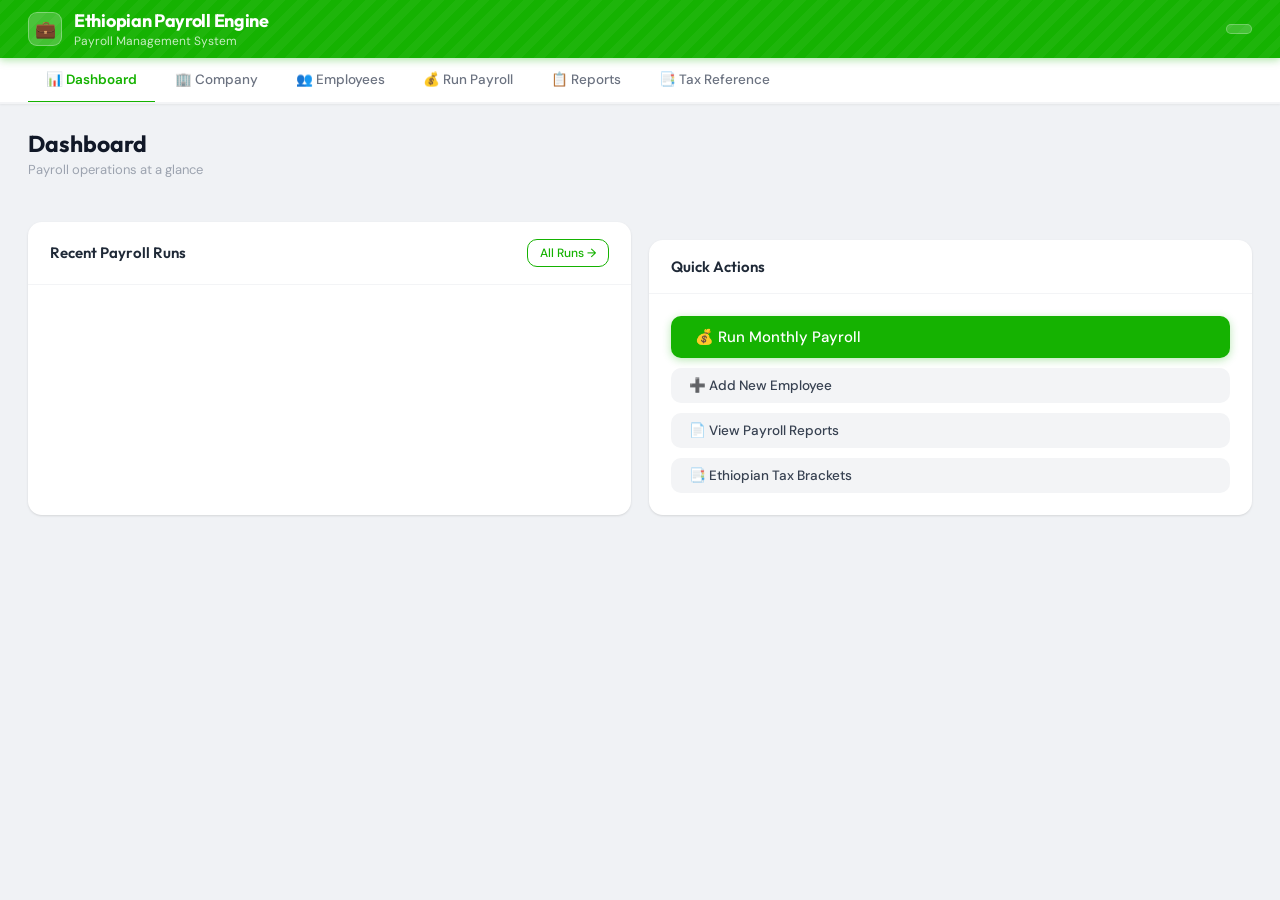
<file: paid.html>
<!DOCTYPE html>
<html lang="en">
<head>
  <meta charset="UTF-8" />
  <meta name="viewport" content="width=device-width, initial-scale=1.0" />
  <title>Ethiopian Payroll Engine</title>
  <!-- Google Font: Outfit for headings, DM Sans for body text -->
  <link href="https://fonts.googleapis.com/css2?family=Outfit:wght@400;500;600;700;800&family=DM+Sans:wght@300;400;500;600&display=swap" rel="stylesheet" />

  <style>
    /* =====================================================
       CSS VARIABLES & RESET
    ===================================================== */
    :root {
      --primary:        #15b201;
      --primary-light:  #f1fcf0;
      --primary-dark:   #0d8c01;
      --primary-mid:    #cff4cb;

      --red:            #e53e3e;
      --red-light:      #fff5f5;
      --blue:           #3b82f6;
      --blue-light:     #eff6ff;
      --amber:          #d97706;
      --amber-light:    #fffbeb;
      --purple:         #7c3aed;
      --purple-light:   #f5f3ff;

      --gray-50:   #f9fafb;
      --gray-100:  #f3f4f6;
      --gray-200:  #e5e7eb;
      --gray-300:  #d1d5db;
      --gray-400:  #9ca3af;
      --gray-500:  #6b7280;
      --gray-600:  #4b5563;
      --gray-700:  #374151;
      --gray-800:  #1f2937;
      --gray-900:  #111827;

      --white:  #ffffff;
      --font-heading: 'Outfit', sans-serif;
      --font-body:    'DM Sans', sans-serif;

      --shadow-sm:  0 1px 2px rgba(0,0,0,.06);
      --shadow:     0 1px 3px rgba(0,0,0,.08), 0 1px 2px rgba(0,0,0,.05);
      --shadow-md:  0 4px 12px rgba(0,0,0,.08), 0 2px 4px rgba(0,0,0,.04);
      --shadow-lg:  0 12px 32px rgba(0,0,0,.10), 0 4px 8px rgba(0,0,0,.05);
      --radius:     10px;
      --radius-lg:  14px;
      --radius-xl:  20px;
    }

    *, *::before, *::after { box-sizing: border-box; margin: 0; padding: 0; }

    body {
      font-family: var(--font-body);
      background: #f0f2f5;
      color: var(--gray-800);
      min-height: 100vh;
      font-size: 14px;
    }

    /* =====================================================
       HEADER
    ===================================================== */
    .header {
      background: var(--primary);
      /* Subtle diagonal stripe texture for visual depth */
      background-image: repeating-linear-gradient(
        -45deg, transparent, transparent 8px,
        rgba(255,255,255,.04) 8px, rgba(255,255,255,.04) 16px
      );
      color: #fff;
      height: 58px;
      display: flex;
      align-items: center;
      justify-content: space-between;
      padding: 0 28px;
      position: sticky;
      top: 0;
      z-index: 100;
      box-shadow: 0 2px 8px rgba(21,178,1,.35);
    }

    .header-left { display: flex; align-items: center; gap: 12px; }

    .header-logo {
      width: 34px; height: 34px;
      background: rgba(255,255,255,.2);
      border-radius: 9px;
      display: flex; align-items: center; justify-content: center;
      font-size: 17px;
      border: 1.5px solid rgba(255,255,255,.3);
    }

    .header-title {
      font-family: var(--font-heading);
      font-size: 18px;
      font-weight: 700;
      letter-spacing: -.3px;
    }

    .header-sub {
      font-size: 12px;
      opacity: .75;
      margin-top: 1px;
    }

    .header-badge {
      background: rgba(255,255,255,.18);
      border: 1px solid rgba(255,255,255,.25);
      padding: 4px 12px;
      border-radius: 20px;
      font-size: 12px;
      font-weight: 500;
    }

    /* =====================================================
       NAV TABS
    ===================================================== */
    .nav {
      background: var(--white);
      border-bottom: 2px solid var(--gray-100);
      padding: 0 28px;
      display: flex;
      gap: 2px;
      overflow-x: auto;
      box-shadow: var(--shadow-sm);
    }

    .nav::-webkit-scrollbar { display: none; }

    .nav-btn {
      padding: 13px 18px;
      border: none;
      background: none;
      cursor: pointer;
      font-family: var(--font-body);
      font-size: 13.5px;
      font-weight: 500;
      color: var(--gray-500);
      border-bottom: 3px solid transparent;
      margin-bottom: -2px;
      white-space: nowrap;
      transition: color .18s, border-color .18s;
      display: flex; align-items: center; gap: 6px;
    }

    .nav-btn:hover  { color: var(--primary); }
    .nav-btn.active { color: var(--primary); border-bottom-color: var(--primary); font-weight: 600; }

    /* =====================================================
       LAYOUT
    ===================================================== */
    .main {
      max-width: 1440px;
      margin: 0 auto;
      padding: 26px 28px;
    }

    .hidden { display: none !important; }

    /* =====================================================
       PAGE HEADER ROW
    ===================================================== */
    .page-header {
      display: flex;
      align-items: flex-start;
      justify-content: space-between;
      margin-bottom: 22px;
      flex-wrap: wrap;
      gap: 12px;
    }

    .page-title {
      font-family: var(--font-heading);
      font-size: 23px;
      font-weight: 700;
      color: var(--gray-900);
      line-height: 1.2;
    }

    .page-sub {
      font-size: 13px;
      color: var(--gray-400);
      margin-top: 3px;
    }

    /* =====================================================
       CARDS
    ===================================================== */
    .card {
      background: var(--white);
      border-radius: var(--radius-lg);
      box-shadow: var(--shadow);
      overflow: hidden;
    }

    .card + .card, .card + .stats-grid, .stats-grid + .card { margin-top: 18px; }

    .card-header {
      padding: 17px 22px;
      border-bottom: 1px solid var(--gray-100);
      display: flex;
      align-items: center;
      justify-content: space-between;
      gap: 12px;
      flex-wrap: wrap;
    }

    .card-title {
      font-family: var(--font-heading);
      font-size: 15px;
      font-weight: 600;
      color: var(--gray-800);
    }

    .card-body { padding: 22px; }

    /* =====================================================
       STAT CARDS
    ===================================================== */
    .stats-grid {
      display: grid;
      grid-template-columns: repeat(auto-fit, minmax(200px, 1fr));
      gap: 14px;
    }

    .stat-card {
      background: var(--white);
      border-radius: var(--radius-lg);
      padding: 18px 20px;
      box-shadow: var(--shadow);
      border-left: 4px solid var(--primary);
      position: relative;
      overflow: hidden;
    }

    /* Faint circle decoration in each stat card */
    .stat-card::after {
      content: '';
      position: absolute;
      right: -18px; top: -18px;
      width: 70px; height: 70px;
      border-radius: 50%;
      background: currentColor;
      opacity: .05;
    }

    .stat-card.blue   { border-left-color: var(--blue);   color: var(--blue);   }
    .stat-card.red    { border-left-color: var(--red);    color: var(--red);    }
    .stat-card.amber  { border-left-color: var(--amber);  color: var(--amber);  }
    .stat-card.purple { border-left-color: var(--purple); color: var(--purple); }
    .stat-card        { color: var(--primary); }

    .stat-label {
      font-size: 11px;
      font-weight: 600;
      color: var(--gray-400);
      text-transform: uppercase;
      letter-spacing: .6px;
    }

    .stat-value {
      font-family: var(--font-heading);
      font-size: 26px;
      font-weight: 700;
      color: var(--gray-900);
      margin-top: 5px;
      line-height: 1;
    }

    .stat-sub { font-size: 11.5px; color: var(--gray-400); margin-top: 5px; }

    /* =====================================================
       BUTTONS
    ===================================================== */
    .btn {
      display: inline-flex;
      align-items: center;
      gap: 6px;
      padding: 9px 18px;
      border-radius: var(--radius);
      border: none;
      cursor: pointer;
      font-family: var(--font-body);
      font-size: 13.5px;
      font-weight: 500;
      transition: background .18s, transform .12s, box-shadow .18s;
      white-space: nowrap;
    }

    .btn:active { transform: scale(.97); }

    .btn-primary {
      background: var(--primary);
      color: #fff;
      box-shadow: 0 2px 8px rgba(21,178,1,.30);
    }
    .btn-primary:hover  { background: var(--primary-dark); box-shadow: 0 3px 10px rgba(21,178,1,.4); }

    .btn-secondary { background: var(--gray-100); color: var(--gray-700); }
    .btn-secondary:hover { background: var(--gray-200); }

    .btn-danger  { background: var(--red-light); color: var(--red); }
    .btn-danger:hover { background: #fed7d7; }

    .btn-outline {
      background: transparent;
      color: var(--primary);
      border: 1.5px solid var(--primary);
    }
    .btn-outline:hover { background: var(--primary-light); }

    .btn-ghost { background: transparent; color: var(--gray-500); }
    .btn-ghost:hover { background: var(--gray-100); color: var(--gray-700); }

    .btn-sm { padding: 5px 12px; font-size: 12px; }
    .btn-lg { padding: 11px 24px; font-size: 15px; }

    /* =====================================================
       FORMS
    ===================================================== */
    .form-grid {
      display: grid;
      grid-template-columns: repeat(auto-fit, minmax(240px, 1fr));
      gap: 16px;
    }

    .form-group { display: flex; flex-direction: column; gap: 5px; }
    .form-group.full { grid-column: 1 / -1; }

    label {
      font-size: 12.5px;
      font-weight: 600;
      color: var(--gray-600);
    }

    input[type="text"],
    input[type="number"],
    input[type="date"],
    input[type="email"],
    input[type="tel"],
    select,
    textarea {
      padding: 9px 12px;
      border: 1.5px solid var(--gray-200);
      border-radius: var(--radius);
      font-family: var(--font-body);
      font-size: 13.5px;
      color: var(--gray-800);
      background: var(--white);
      transition: border-color .18s, box-shadow .18s;
    }

    input:focus, select:focus, textarea:focus {
      outline: none;
      border-color: var(--primary);
      box-shadow: 0 0 0 3px rgba(21,178,1,.12);
    }

    textarea { resize: vertical; min-height: 75px; }

    .form-hint {
      font-size: 11.5px;
      color: var(--gray-400);
      margin-top: 2px;
    }

    /* =====================================================
       TABLES
    ===================================================== */
    .tbl-wrap { overflow-x: auto; }

    table { width: 100%; border-collapse: collapse; }

    th {
      background: var(--gray-50);
      padding: 10px 13px;
      text-align: left;
      font-size: 11px;
      font-weight: 700;
      color: var(--gray-500);
      text-transform: uppercase;
      letter-spacing: .5px;
      border-bottom: 1.5px solid var(--gray-200);
      white-space: nowrap;
    }

    td {
      padding: 11px 13px;
      font-size: 13.5px;
      border-bottom: 1px solid var(--gray-100);
      color: var(--gray-700);
      vertical-align: middle;
    }

    tr:last-child td  { border-bottom: none; }
    tbody tr:hover td { background: var(--primary-light); }

    /* Totals footer row */
    .tr-total td {
      font-weight: 700;
      color: var(--gray-900);
      background: var(--gray-50);
      border-top: 2px solid var(--gray-200);
      border-bottom: none;
    }

    .num { text-align: right; font-variant-numeric: tabular-nums; }

    /* =====================================================
       BADGES
    ===================================================== */
    .badge {
      display: inline-block;
      padding: 2px 9px;
      border-radius: 20px;
      font-size: 11px;
      font-weight: 600;
      letter-spacing: .1px;
    }

    .badge-green  { background: var(--primary-light); color: var(--primary-dark); }
    .badge-red    { background: var(--red-light);     color: var(--red); }
    .badge-blue   { background: var(--blue-light);    color: var(--blue); }
    .badge-amber  { background: var(--amber-light);   color: var(--amber); }
    .badge-gray   { background: var(--gray-100);      color: var(--gray-500); }
    .badge-purple { background: var(--purple-light);  color: var(--purple); }

    /* =====================================================
       SECTION TITLES (within forms)
    ===================================================== */
    .section-title {
      font-family: var(--font-heading);
      font-size: 12px;
      font-weight: 700;
      color: var(--primary);
      text-transform: uppercase;
      letter-spacing: .8px;
      padding: 6px 0;
      border-bottom: 2px solid var(--primary-light);
      margin: 20px 0 14px;
    }

    /* =====================================================
       ALERTS / BANNERS
    ===================================================== */
    .alert {
      padding: 11px 15px;
      border-radius: var(--radius);
      font-size: 13px;
      display: flex;
      align-items: flex-start;
      gap: 9px;
      border-left: 4px solid;
    }

    .alert-info    { background: var(--blue-light);   color: #1e40af; border-color: var(--blue);   }
    .alert-success { background: var(--primary-light);color: #14532d; border-color: var(--primary);}
    .alert-warning { background: var(--amber-light);  color: #78350f; border-color: var(--amber);  }
    .alert-error   { background: var(--red-light);    color: #7f1d1d; border-color: var(--red);    }

    /* =====================================================
       MODALS
    ===================================================== */
    .modal-overlay {
      position: fixed;
      inset: 0;
      background: rgba(0,0,0,.45);
      z-index: 300;
      display: flex;
      align-items: flex-start;
      justify-content: center;
      padding: 36px 16px 60px;
      overflow-y: auto;
      backdrop-filter: blur(2px);
    }

    .modal {
      background: var(--white);
      border-radius: var(--radius-xl);
      width: 100%;
      max-width: 900px;
      box-shadow: var(--shadow-lg);
      animation: modalIn .22s ease;
    }

    @keyframes modalIn {
      from { opacity: 0; transform: translateY(-16px) scale(.98); }
      to   { opacity: 1; transform: translateY(0) scale(1); }
    }

    .modal-header {
      padding: 18px 24px;
      border-bottom: 1px solid var(--gray-200);
      display: flex;
      align-items: center;
      justify-content: space-between;
    }

    .modal-title {
      font-family: var(--font-heading);
      font-size: 18px;
      font-weight: 700;
    }

    .modal-close {
      background: var(--gray-100);
      border: none;
      cursor: pointer;
      width: 30px; height: 30px;
      border-radius: 50%;
      font-size: 18px;
      display: flex;
      align-items: center;
      justify-content: center;
      color: var(--gray-500);
      transition: background .15s;
    }

    .modal-close:hover { background: var(--gray-200); color: var(--gray-800); }

    .modal-body   { padding: 22px 24px; max-height: 72vh; overflow-y: auto; }
    .modal-footer { padding: 14px 24px; border-top: 1px solid var(--gray-200); display: flex; justify-content: flex-end; gap: 10px; }

    /* =====================================================
       ALLOWANCE BUILDER ROWS
    ===================================================== */
    .al-row {
      display: grid;
      /* Name | Amount | Taxable | Remove button */
      grid-template-columns: 2fr 1.2fr 130px 36px;
      gap: 8px;
      align-items: center;
      margin-bottom: 8px;
    }

    /* =====================================================
       DEDUCTION BUILDER ROWS (for payroll run)
    ===================================================== */
    .ded-row {
      display: grid;
      grid-template-columns: 2fr 1.2fr 36px;
      gap: 8px;
      align-items: center;
      margin-bottom: 8px;
    }

    /* =====================================================
       EMPTY STATE
    ===================================================== */
    .empty-state {
      text-align: center;
      padding: 56px 20px;
      color: var(--gray-400);
    }

    .empty-icon { font-size: 44px; margin-bottom: 12px; }
    .empty-state p { font-size: 15px; color: var(--gray-500); margin-bottom: 4px; }
    .empty-state small { font-size: 12.5px; }

    /* =====================================================
       SEARCH BAR
    ===================================================== */
    .search-wrap { position: relative; display: inline-flex; }
    .search-icon {
      position: absolute;
      left: 11px;
      top: 50%;
      transform: translateY(-50%);
      color: var(--gray-400);
      font-size: 14px;
      pointer-events: none;
    }

    .search-input {
      padding: 8px 12px 8px 33px !important;
      background: var(--gray-50) !important;
      border-color: var(--gray-200) !important;
      border-radius: 22px !important;
      font-size: 13px !important;
      width: 220px;
    }

    /* =====================================================
       PAYSLIP STYLES
    ===================================================== */
    .payslip-wrap {
      font-size: 13px;
      max-width: 660px;
      margin: 0 auto;
      border: 1px solid var(--gray-200);
      border-radius: var(--radius-lg);
      overflow: hidden;
    }

    .payslip-header {
      background: var(--primary);
      color: var(--white);
      padding: 18px 22px;
      text-align: center;
    }

    .payslip-header h2 {
      font-family: var(--font-heading);
      font-size: 18px;
      font-weight: 700;
    }

    .payslip-header p { font-size: 12px; opacity: .8; margin-top: 2px; }

    .payslip-period-tag {
      display: inline-block;
      margin-top: 10px;
      background: rgba(0,0,0,.18);
      padding: 4px 16px;
      border-radius: 20px;
      font-size: 12px;
      font-weight: 600;
      letter-spacing: .5px;
    }

    .payslip-emp-grid {
      display: grid;
      grid-template-columns: 1fr 1fr;
      border-bottom: 1px solid var(--gray-200);
    }

    .payslip-emp-col {
      padding: 14px 18px;
    }

    .payslip-emp-col:first-child {
      border-right: 1px solid var(--gray-200);
    }

    .payslip-emp-col .emp-name {
      font-family: var(--font-heading);
      font-size: 16px;
      font-weight: 700;
      margin-top: 4px;
    }

    .payslip-emp-col .emp-pos  { font-size: 12px; color: var(--gray-500); margin-top: 2px; }

    .payslip-kv {
      display: flex;
      justify-content: space-between;
      font-size: 12px;
      margin-bottom: 3px;
    }

    .payslip-kv span:first-child { color: var(--gray-400); }
    .payslip-kv span:last-child  { font-weight: 600; }

    .payslip-section-hdr {
      background: var(--primary-light);
      color: var(--primary-dark);
      font-size: 10.5px;
      font-weight: 700;
      text-transform: uppercase;
      letter-spacing: .8px;
      padding: 5px 18px;
      border-top: 1px solid var(--primary-mid);
      border-bottom: 1px solid var(--primary-mid);
    }

    .payslip-row {
      display: flex;
      justify-content: space-between;
      align-items: center;
      padding: 6px 18px;
      border-bottom: 1px solid var(--gray-100);
      font-size: 13px;
    }

    .payslip-row:last-child { border-bottom: none; }

    .payslip-row.subtotal {
      background: var(--gray-50);
      font-weight: 700;
      border-top: 1.5px solid var(--gray-200);
    }

    .payslip-net {
      background: var(--primary);
      color: var(--white);
      padding: 14px 18px;
      display: flex;
      justify-content: space-between;
      align-items: center;
    }

    .payslip-net .net-label {
      font-family: var(--font-heading);
      font-size: 14px;
      font-weight: 700;
      letter-spacing: .5px;
    }

    .payslip-net .net-value {
      font-family: var(--font-heading);
      font-size: 20px;
      font-weight: 800;
    }

    .payslip-footer {
      background: var(--gray-50);
      border-top: 1px solid var(--gray-200);
      padding: 8px 18px;
      font-size: 11px;
      color: var(--gray-400);
      text-align: center;
    }

    /* =====================================================
       PAYROLL STEP WIZARD
    ===================================================== */
    .steps-bar {
      display: flex;
      margin-bottom: 22px;
      border-radius: var(--radius-lg);
      overflow: hidden;
      box-shadow: var(--shadow-sm);
    }

    .step-item {
      flex: 1;
      padding: 11px 16px;
      background: var(--white);
      color: var(--gray-400);
      font-size: 13px;
      font-weight: 500;
      border-right: 1px solid var(--gray-200);
      display: flex;
      align-items: center;
      gap: 8px;
    }

    .step-item:last-child { border-right: none; }

    .step-item .step-num {
      width: 22px; height: 22px;
      border-radius: 50%;
      background: var(--gray-200);
      color: var(--gray-500);
      font-size: 11px;
      font-weight: 700;
      display: flex;
      align-items: center;
      justify-content: center;
      flex-shrink: 0;
    }

    .step-item.active {
      background: var(--primary-light);
      color: var(--primary-dark);
      font-weight: 600;
    }

    .step-item.active .step-num {
      background: var(--primary);
      color: var(--white);
    }

    .step-item.done {
      background: var(--primary);
      color: var(--white);
    }

    .step-item.done .step-num {
      background: rgba(255,255,255,.3);
      color: var(--white);
    }

    /* =====================================================
       GRID HELPERS
    ===================================================== */
    .grid-2 { display: grid; grid-template-columns: 1fr 1fr; gap: 18px; }
    .grid-3 { display: grid; grid-template-columns: 1fr 1fr 1fr; gap: 18px; }
    .flex-between { display: flex; align-items: center; justify-content: space-between; flex-wrap: wrap; gap: 10px; }
    .flex-gap     { display: flex; align-items: center; gap: 10px; flex-wrap: wrap; }
    .mb-18 { margin-bottom: 18px; }
    .mb-22 { margin-bottom: 22px; }
    .text-right { text-align: right; }
    .text-green { color: var(--primary); }
    .text-red   { color: var(--red); }
    .text-blue  { color: var(--blue); }
    .fw-600 { font-weight: 600; }
    .fw-700 { font-weight: 700; }

    /* =====================================================
       TAX BRACKET REFERENCE TABLE
    ===================================================== */
    .tax-ref th, .tax-ref td { padding: 9px 14px; font-size: 13px; }
    .tax-ref tbody tr:nth-child(even) td { background: var(--gray-50); }
    .tax-ref tbody tr:hover td { background: var(--primary-light); }

    /* =====================================================
       ATTENDANCE TABLE (step 2)
    ===================================================== */
    .att-table th, .att-table td { padding: 8px 10px; font-size: 12.5px; }

    .att-table input[type="number"] {
      width: 72px;
      text-align: right;
      padding: 5px 8px !important;
      font-size: 12.5px !important;
    }

    /* =====================================================
       PRINT STYLES
    ===================================================== */
    @media print {
      .no-print, .nav, .header { display: none !important; }
      body  { background: #fff; }
      .main { padding: 0; max-width: 100%; }
      .modal-overlay { position: static; background: none; padding: 0; overflow: visible; backdrop-filter: none; }
      .modal { box-shadow: none; max-width: 100%; border-radius: 0; }
      .modal-header .modal-close, .modal-footer { display: none !important; }
      .payslip-wrap { border: none; }
    }

    /* =====================================================
       SCROLLBAR STYLE
    ===================================================== */
    ::-webkit-scrollbar       { width: 5px; height: 5px; }
    ::-webkit-scrollbar-track { background: transparent; }
    ::-webkit-scrollbar-thumb { background: var(--gray-300); border-radius: 4px; }
  </style>
</head>
<body>

<!-- =========================================================
     HEADER
========================================================= -->
<header class="header no-print">
  <div class="header-left">
    <div class="header-logo">💼</div>
    <div>
      <div class="header-title" id="headerTitle">Ethiopian Payroll Engine</div>
      <div class="header-sub" id="headerSub">Payroll Management System</div>
    </div>
  </div>
  <div class="header-badge" id="headerDate"></div>
</header>

<!-- =========================================================
     NAV TABS
========================================================= -->
<nav class="nav no-print">
  <button class="nav-btn active" onclick="showTab('dashboard')">📊 Dashboard</button>
  <button class="nav-btn"        onclick="showTab('company')">🏢 Company</button>
  <button class="nav-btn"        onclick="showTab('employees')">👥 Employees</button>
  <button class="nav-btn"        onclick="showTab('payroll')">💰 Run Payroll</button>
  <button class="nav-btn"        onclick="showTab('reports')">📋 Reports</button>
  <button class="nav-btn"        onclick="showTab('taxref')">📑 Tax Reference</button>
</nav>

<!-- =========================================================
     MAIN CONTENT AREA
========================================================= -->
<main class="main">

  <!-- =============================================
       TAB: DASHBOARD
  ============================================= -->
  <div id="tab-dashboard">
    <div class="page-header">
      <div>
        <div class="page-title">Dashboard</div>
        <div class="page-sub">Payroll operations at a glance</div>
      </div>
      <div id="dashPeriod" style="font-size:13px;color:var(--gray-400)"></div>
    </div>

    <!-- Key metric cards -->
    <div class="stats-grid mb-22" id="dashStats"></div>

    <!-- Two-column grid: recent runs + quick actions -->
    <div class="grid-2">
      <div class="card">
        <div class="card-header">
          <span class="card-title">Recent Payroll Runs</span>
          <button class="btn btn-sm btn-outline" onclick="showTab('reports')">All Runs →</button>
        </div>
        <div class="tbl-wrap" id="dashRecentRuns"></div>
      </div>
      <div class="card">
        <div class="card-header"><span class="card-title">Quick Actions</span></div>
        <div class="card-body" style="display:flex;flex-direction:column;gap:10px">
          <button class="btn btn-primary btn-lg" onclick="showTab('payroll')">💰 Run Monthly Payroll</button>
          <button class="btn btn-secondary"      onclick="showTab('employees')">➕ Add New Employee</button>
          <button class="btn btn-secondary"      onclick="showTab('reports')">📄 View Payroll Reports</button>
          <button class="btn btn-secondary"      onclick="showTab('taxref')">📑 Ethiopian Tax Brackets</button>
        </div>
      </div>
    </div>
  </div>

  <!-- =============================================
       TAB: COMPANY SETTINGS
  ============================================= -->
  <div id="tab-company" class="hidden">
    <div class="page-header">
      <div>
        <div class="page-title">Company Settings</div>
        <div class="page-sub">Configure your organisation's payroll parameters</div>
      </div>
      <button class="btn btn-primary" onclick="saveCompany()">💾 Save Settings</button>
    </div>

    <div class="card">
      <div class="card-header"><span class="card-title">Organisation Info</span></div>
      <div class="card-body">
        <div class="form-grid">
          <div class="form-group">
            <label>Company Name *</label>
            <input type="text" id="co_name" placeholder="e.g., Addis Steel Manufacturing PLC">
          </div>
          <div class="form-group">
            <label>TIN (Tax Identification Number)</label>
            <input type="text" id="co_tin" placeholder="e.g., 0012345678">
          </div>
          <div class="form-group">
            <label>Street Address</label>
            <input type="text" id="co_address" placeholder="e.g., Bole Sub-City, Woreda 03">
          </div>
          <div class="form-group">
            <label>City</label>
            <input type="text" id="co_city" placeholder="e.g., Addis Ababa">
          </div>
          <div class="form-group">
            <label>Phone</label>
            <input type="tel" id="co_phone" placeholder="+251-11-xxx-xxxx">
          </div>
          <div class="form-group">
            <label>Email</label>
            <input type="email" id="co_email" placeholder="hr@company.com">
          </div>
        </div>

        <div class="section-title">⚙️ Payroll Parameters</div>
        <div class="form-grid">
          <div class="form-group">
            <label>Standard Working Days / Month</label>
            <input type="number" id="co_workdays" value="26" min="1" max="31">
            <span class="form-hint">Used to compute daily rate. Typically 26 in Ethiopia.</span>
          </div>
          <div class="form-group">
            <label>Standard Working Hours / Day</label>
            <input type="number" id="co_workhours" value="8" min="1" max="12">
            <span class="form-hint">Used to compute hourly rate for overtime.</span>
          </div>
          <div class="form-group">
            <label>Apply Pension Contributions?</label>
            <select id="co_pension">
              <option value="yes">Yes — Employee 7% / Employer 11%</option>
              <option value="no">No — Exempt (e.g., NGOs with different rules)</option>
            </select>
          </div>
          <div class="form-group">
            <label>Non-Taxable Transport Allowance Cap (ETB)</label>
            <input type="number" id="co_transportExempt" value="2200" min="0" step="0.01">
            <span class="form-hint">Transport allowance up to this amount is non-taxable per MoR rules.</span>
          </div>
        </div>

        <div class="section-title">🏦 Banking</div>
        <div class="form-grid">
          <div class="form-group">
            <label>Company's Default Bank</label>
            <select id="co_bank">
              <option>Commercial Bank of Ethiopia (CBE)</option>
              <option>Awash Bank</option>
              <option>Dashen Bank</option>
              <option>Bank of Abyssinia</option>
              <option>Wegagen Bank</option>
              <option>United Bank</option>
              <option>Nib International Bank</option>
              <option>Cooperative Bank of Oromia</option>
              <option>Bunna International Bank</option>
              <option>Berhan Bank</option>
              <option>Tsehay Bank</option>
              <option>Hijra Bank</option>
              <option>Other</option>
            </select>
          </div>
          <div class="form-group">
            <label>Company Bank Account No.</label>
            <input type="text" id="co_bankAccount" placeholder="Account number">
          </div>
        </div>
      </div>
    </div>
  </div>

  <!-- =============================================
       TAB: EMPLOYEES
  ============================================= -->
  <div id="tab-employees" class="hidden">
    <div class="page-header">
      <div>
        <div class="page-title">Employees</div>
        <div class="page-sub" id="empCountLabel">Loading…</div>
      </div>
      <div class="flex-gap">
        <div class="search-wrap">
          <span class="search-icon">🔍</span>
          <input type="text" class="search-input" placeholder="Search…" id="empSearch"
                 oninput="filterEmployees(this.value)">
        </div>
        <select id="empStatusFilter" onchange="filterEmployees(document.getElementById('empSearch').value)"
                style="padding:7px 10px;font-size:13px;border-radius:var(--radius);border:1.5px solid var(--gray-200)">
          <option value="">All Statuses</option>
          <option value="Active">Active</option>
          <option value="Inactive">Inactive</option>
          <option value="On Leave">On Leave</option>
          <option value="Terminated">Terminated</option>
        </select>
        <button class="btn btn-primary" onclick="openEmpModal()">+ Add Employee</button>
      </div>
    </div>

    <div class="card">
      <div class="tbl-wrap">
        <table>
          <thead>
            <tr>
              <th>ID</th>
              <th>Full Name</th>
              <th>Position</th>
              <th>Department</th>
              <th>Type</th>
              <th class="num">Basic Salary (ETB)</th>
              <th class="num">Total Allowances</th>
              <th>Pension</th>
              <th>TIN</th>
              <th>Status</th>
              <th>Actions</th>
            </tr>
          </thead>
          <tbody id="empTableBody"></tbody>
        </table>
      </div>
    </div>
  </div>

  <!-- =============================================
       TAB: RUN PAYROLL
  ============================================= -->
  <div id="tab-payroll" class="hidden">
    <div class="page-header">
      <div>
        <div class="page-title">Run Payroll</div>
        <div class="page-sub">Process monthly payroll for all active employees</div>
      </div>
    </div>

    <!-- Step wizard indicator -->
    <div class="steps-bar no-print" id="stepsBar">
      <div class="step-item active" id="step1Indicator">
        <div class="step-num">1</div> Select Period
      </div>
      <div class="step-item" id="step2Indicator">
        <div class="step-num">2</div> Attendance & OT
      </div>
      <div class="step-item" id="step3Indicator">
        <div class="step-num">3</div> Review & Confirm
      </div>
    </div>

    <!-- STEP 1: Period selection -->
    <div id="payStep1">
      <div class="card">
        <div class="card-header"><span class="card-title">Select Payroll Period</span></div>
        <div class="card-body">
          <div class="form-grid" style="max-width:560px">
            <div class="form-group">
              <label>Month</label>
              <select id="pay_month">
                <option value="1">January</option>  <option value="2">February</option>
                <option value="3">March</option>    <option value="4">April</option>
                <option value="5">May</option>      <option value="6">June</option>
                <option value="7">July</option>     <option value="8">August</option>
                <option value="9">September</option><option value="10">October</option>
                <option value="11">November</option><option value="12">December</option>
              </select>
            </div>
            <div class="form-group">
              <label>Year</label>
              <input type="number" id="pay_year" value="2024" min="2000" max="2100">
            </div>
          </div>
          <div class="alert alert-info" style="max-width:560px;margin-top:16px">
            <span>ℹ️</span>
            <div>
              Only <strong>Active</strong> employees are included in payroll.
              Set an employee's status to "Inactive" or "On Leave" to exclude them.
            </div>
          </div>
          <div style="margin-top:16px">
            <button class="btn btn-primary" onclick="gotoStep2()">Next: Enter Attendance & Overtime →</button>
          </div>
        </div>
      </div>
    </div>

    <!-- STEP 2: Attendance, Overtime, Bonus, Extra Deductions per employee -->
    <div id="payStep2" class="hidden">
      <div class="alert alert-success mb-18" id="step2Banner"></div>
      <div class="card mb-22">
        <div class="card-header">
          <span class="card-title">Attendance, Overtime & Extra Deductions</span>
          <span style="font-size:12px;color:var(--gray-400)">Enter 0 if none. Absent days reduce basic salary proportionally.</span>
        </div>
        <div class="tbl-wrap">
          <table class="att-table">
            <thead>
              <tr>
                <th>Employee</th>
                <th class="num">Absent Days</th>
                <th class="num">OT Hrs Regular <br><span style="font-weight:400;text-transform:none">(×1.25 weekday)</span></th>
                <th class="num">OT Hrs Weekend <br><span style="font-weight:400;text-transform:none">(×2.0)</span></th>
                <th class="num">OT Hrs Holiday <br><span style="font-weight:400;text-transform:none">(×2.5 night/pub.hol)</span></th>
                <th class="num">Bonus (ETB)</th>
                <th class="num">Extra Deduction (ETB)</th>
                <th>Deduction Note</th>
              </tr>
            </thead>
            <tbody id="attTableBody"></tbody>
          </table>
        </div>
        <div style="padding:14px 18px;border-top:1px solid var(--gray-100);display:flex;gap:10px">
          <button class="btn btn-secondary" onclick="gotoStep1()">← Back</button>
          <button class="btn btn-primary"   onclick="calcPayroll()">Calculate Payroll →</button>
        </div>
      </div>
    </div>

    <!-- STEP 3: Preview computed payroll before finalising -->
    <div id="payStep3" class="hidden">
      <div class="alert alert-success mb-18" id="step3Banner"></div>
      <div class="card mb-22">
        <div class="card-header">
          <span class="card-title">Payroll Preview — Review Before Confirming</span>
          <div class="flex-gap">
            <button class="btn btn-sm btn-secondary" onclick="gotoStep2()">← Revise</button>
            <button class="btn btn-sm btn-primary"   onclick="confirmPayroll()">✅ Confirm & Save Payroll</button>
          </div>
        </div>
        <div class="tbl-wrap">
          <table id="previewTable"></table>
        </div>
      </div>
      <!-- Summary stat cards below the table -->
      <div class="stats-grid" id="previewStats"></div>
    </div>
  </div>

  <!-- =============================================
       TAB: REPORTS
  ============================================= -->
  <div id="tab-reports" class="hidden">
    <div class="page-header">
      <div>
        <div class="page-title">Payroll Reports</div>
        <div class="page-sub">All processed payroll runs — view registers & individual payslips</div>
      </div>
    </div>
    <div class="card">
      <div class="card-header"><span class="card-title">Payroll Run History</span></div>
      <div class="tbl-wrap">
        <table>
          <thead>
            <tr>
              <th>Period</th>
              <th>Processed On</th>
              <th class="num">Employees</th>
              <th class="num">Total Gross (ETB)</th>
              <th class="num">Total Tax / PAYE</th>
              <th class="num">Emp. Pension (7%)</th>
              <th class="num">Empr. Pension (11%)</th>
              <th class="num">Total Net Pay</th>
              <th class="num">Cost to Company</th>
              <th>Actions</th>
            </tr>
          </thead>
          <tbody id="runsTableBody"></tbody>
        </table>
      </div>
    </div>
  </div>

  <!-- =============================================
       TAB: TAX REFERENCE
  ============================================= -->
  <div id="tab-taxref" class="hidden">
    <div class="page-header">
      <div>
        <div class="page-title">Ethiopian Payroll Tax Reference</div>
        <div class="page-sub">Official rates per Income Tax Proclamation No. 979/2016 and subsequent amendments</div>
      </div>
    </div>

    <div class="grid-2">
      <!-- Income tax brackets -->
      <div class="card">
        <div class="card-header"><span class="card-title">Employment Income Tax Brackets</span></div>
        <div class="tbl-wrap">
          <table class="tax-ref">
            <thead>
              <tr>
                <th>Taxable Income (ETB / month)</th>
                <th>Rate</th>
                <th class="num">Deductible (ETB)</th>
                <th class="num">Example Tax @ Max</th>
              </tr>
            </thead>
            <tbody>
              <tr><td>ETB 0 – 600</td>          <td><span class="badge badge-green">0%</span></td>    <td class="num">0.00</td>      <td class="num">0.00</td></tr>
              <tr><td>ETB 601 – 1,650</td>       <td><span class="badge badge-blue">10%</span></td>   <td class="num">60.00</td>     <td class="num">105.00</td></tr>
              <tr><td>ETB 1,651 – 3,200</td>     <td><span class="badge badge-blue">15%</span></td>   <td class="num">142.50</td>    <td class="num">337.50</td></tr>
              <tr><td>ETB 3,201 – 5,250</td>     <td><span class="badge badge-amber">20%</span></td>  <td class="num">302.50</td>    <td class="num">747.50</td></tr>
              <tr><td>ETB 5,251 – 7,800</td>     <td><span class="badge badge-amber">25%</span></td>  <td class="num">565.00</td>    <td class="num">1,385.00</td></tr>
              <tr><td>ETB 7,801 – 10,900</td>    <td><span class="badge badge-red">30%</span></td>    <td class="num">955.00</td>    <td class="num">2,315.00</td></tr>
              <tr><td>Above ETB 10,900</td>      <td><span class="badge badge-red">35%</span></td>    <td class="num">1,500.00</td>  <td class="num">—</td></tr>
            </tbody>
          </table>
        </div>
        <div class="card-body" style="background:var(--gray-50);border-top:1px solid var(--gray-100)">
          <p style="font-size:13px;color:var(--gray-600)">
            <strong>Formula:</strong> Income Tax = (Taxable Income × Rate%) − Deductible Amount
          </p>
          <p style="font-size:12px;color:var(--gray-400);margin-top:6px">
            Taxable Income = Adjusted Basic + Taxable Allowances + Overtime + Bonus
          </p>
        </div>
      </div>

      <div>
        <!-- Pension rates -->
        <div class="card mb-18">
          <div class="card-header"><span class="card-title">Pension Contributions</span></div>
          <div class="tbl-wrap">
            <table class="tax-ref">
              <thead><tr><th>Party</th><th>Rate</th><th>Base</th><th>Proclamation</th></tr></thead>
              <tbody>
                <tr>
                  <td>Employee</td>
                  <td><span class="badge badge-red fw-700">7%</span></td>
                  <td>Basic Salary only</td>
                  <td>Private Org. Empl. Pension — Proc. 715/2011</td>
                </tr>
                <tr>
                  <td>Employer</td>
                  <td><span class="badge badge-blue fw-700">11%</span></td>
                  <td>Basic Salary only</td>
                  <td>Same</td>
                </tr>
                <tr class="tr-total">
                  <td>Total</td>
                  <td><strong>18%</strong></td>
                  <td>Basic Salary</td>
                  <td>—</td>
                </tr>
              </tbody>
            </table>
          </div>
          <div class="card-body" style="background:var(--gray-50);border-top:1px solid var(--gray-100)">
            <p style="font-size:12px;color:var(--gray-500)">
              Pension applies to <strong>Basic Salary only</strong> — allowances, overtime, and bonuses are excluded from the pension base.
              Applies to permanent employees of private organisations.
            </p>
          </div>
        </div>

        <!-- Overtime rates -->
        <div class="card">
          <div class="card-header"><span class="card-title">Overtime Pay Rates (Labour Proc. 1156/2019)</span></div>
          <div class="tbl-wrap">
            <table class="tax-ref">
              <thead><tr><th>Overtime Type</th><th>Multiplier</th><th>Example (Hourly ETB 100)</th></tr></thead>
              <tbody>
                <tr>
                  <td>Regular Weekday OT</td>
                  <td><span class="badge badge-green">× 1.25</span></td>
                  <td>ETB 125 / hr</td>
                </tr>
                <tr>
                  <td>Weekend / Rest Day OT</td>
                  <td><span class="badge badge-amber">× 2.00</span></td>
                  <td>ETB 200 / hr</td>
                </tr>
                <tr>
                  <td>Public Holiday / Night OT</td>
                  <td><span class="badge badge-red">× 2.50</span></td>
                  <td>ETB 250 / hr</td>
                </tr>
              </tbody>
            </table>
          </div>
          <div class="card-body" style="background:var(--gray-50);border-top:1px solid var(--gray-100)">
            <p style="font-size:12px;color:var(--gray-500)">
              Hourly Rate = Basic Salary ÷ Working Days ÷ Hours per Day<br>
              OT is <strong>fully taxable</strong> — added to taxable income before applying income tax.
            </p>
          </div>
        </div>
      </div>
    </div>

    <!-- Transport allowance note -->
    <div class="card" style="margin-top:18px">
      <div class="card-header"><span class="card-title">Transport Allowance Exemption</span></div>
      <div class="card-body">
        <p style="font-size:13.5px;color:var(--gray-700);line-height:1.7">
          Per the Ethiopian Ministry of Revenue directives, a transport allowance up to
          <strong>ETB 2,200 per month</strong> may be treated as non-taxable. Any amount above this threshold
          is added to the employee's taxable income. This cap is configurable per company in
          <em>Company Settings → Non-Taxable Transport Allowance Cap</em>.
          <br><br>
          Non-transport allowances (housing, hardship, position, representation, etc.) are taxable unless
          specifically exempted by law. Medical allowances supported by receipts may be excluded if within
          policy limits. This engine lets you set each allowance as <em>Taxable</em> or <em>Non-Taxable</em>
          directly on the employee record — use professional judgement.
        </p>
      </div>
    </div>
  </div>

</main><!-- /main -->

<!-- =========================================================
     EMPLOYEE ADD / EDIT MODAL
========================================================= -->
<div id="empModal" class="modal-overlay hidden">
  <div class="modal">
    <div class="modal-header">
      <span class="modal-title" id="empModalTitle">Add Employee</span>
      <button class="modal-close" onclick="closeEmpModal()">✕</button>
    </div>
    <div class="modal-body">

      <div class="section-title">👤 Personal Info</div>
      <div class="form-grid">
        <div class="form-group">
          <label>Employee ID *</label>
          <input type="text" id="e_id" placeholder="e.g., EMP006">
        </div>
        <div class="form-group">
          <label>Full Name *</label>
          <input type="text" id="e_name" placeholder="e.g., Belay Tadesse">
        </div>
        <div class="form-group">
          <label>Gender</label>
          <select id="e_gender">
            <option value="">— Select —</option>
            <option>Male</option>
            <option>Female</option>
          </select>
        </div>
        <div class="form-group">
          <label>Date of Birth</label>
          <input type="date" id="e_dob">
        </div>
        <div class="form-group">
          <label>Phone</label>
          <input type="tel" id="e_phone" placeholder="+251-9xx-xxx-xxx">
        </div>
        <div class="form-group">
          <label>Email</label>
          <input type="email" id="e_email" placeholder="name@company.com">
        </div>
      </div>

      <div class="section-title">💼 Employment Details</div>
      <div class="form-grid">
        <div class="form-group">
          <label>Job Title / Position *</label>
          <input type="text" id="e_position" placeholder="e.g., Finance Officer">
        </div>
        <div class="form-group">
          <label>Department</label>
          <input type="text" id="e_dept" placeholder="e.g., Finance">
        </div>
        <div class="form-group">
          <label>Employment Type</label>
          <select id="e_type">
            <option>Permanent</option>
            <option>Contract</option>
            <option>Part-time</option>
            <option>Probation</option>
            <option>Intern</option>
            <option>Daily Labourer</option>
          </select>
        </div>
        <div class="form-group">
          <label>Start Date</label>
          <input type="date" id="e_start">
        </div>
        <div class="form-group">
          <label>TIN (Employee Tax ID)</label>
          <input type="text" id="e_tin" placeholder="Employee's TIN from MoR">
        </div>
        <div class="form-group">
          <label>Pension Eligible?</label>
          <select id="e_pension">
            <option value="yes">Yes — Deduct 7% / Employer pays 11%</option>
            <option value="no">No — Not eligible (Contract / Intern etc.)</option>
          </select>
        </div>
        <div class="form-group">
          <label>Status</label>
          <select id="e_status">
            <option>Active</option>
            <option>Inactive</option>
            <option>On Leave</option>
            <option>Terminated</option>
          </select>
        </div>
      </div>

      <div class="section-title">💵 Salary & Banking</div>
      <div class="form-grid">
        <div class="form-group">
          <label>Basic Salary (ETB / month) *</label>
          <input type="number" id="e_basic" placeholder="e.g., 18000" min="0" step="0.01">
          <span class="form-hint">Gross before allowances. Used as pension base.</span>
        </div>
        <div class="form-group">
          <label>Bank Name</label>
          <select id="e_bank">
            <option>Commercial Bank of Ethiopia (CBE)</option>
            <option>Awash Bank</option>
            <option>Dashen Bank</option>
            <option>Bank of Abyssinia</option>
            <option>Wegagen Bank</option>
            <option>United Bank</option>
            <option>Nib International Bank</option>
            <option>Cooperative Bank of Oromia</option>
            <option>Bunna International Bank</option>
            <option>Berhan Bank</option>
            <option>Tsehay Bank</option>
            <option>Other</option>
          </select>
        </div>
        <div class="form-group">
          <label>Bank Account Number</label>
          <input type="text" id="e_bankAcc" placeholder="Account number">
        </div>
      </div>

      <div class="section-title">
        ➕ Allowances
        <span style="font-size:11px;font-weight:400;color:var(--gray-400);text-transform:none;letter-spacing:0">
          — add all recurring monthly allowances for this employee
        </span>
      </div>

      <!-- Column headers for the allowance builder -->
      <div style="display:grid;grid-template-columns:2fr 1.2fr 130px 36px;gap:8px;padding:0 2px;margin-bottom:6px">
        <span style="font-size:11.5px;font-weight:600;color:var(--gray-500)">Allowance Name</span>
        <span style="font-size:11.5px;font-weight:600;color:var(--gray-500)">Amount (ETB)</span>
        <span style="font-size:11.5px;font-weight:600;color:var(--gray-500)">Taxable?</span>
        <span></span>
      </div>
      <div id="alList"></div>
      <button class="btn btn-secondary btn-sm" onclick="addAlRow()" style="margin-top:4px">
        + Add Allowance Row
      </button>

      <div class="section-title">📝 Remarks</div>
      <div class="form-group">
        <label>Notes / Remarks</label>
        <textarea id="e_notes" placeholder="Any additional notes about this employee…"></textarea>
      </div>
    </div><!-- /modal-body -->
    <div class="modal-footer">
      <button class="btn btn-secondary" onclick="closeEmpModal()">Cancel</button>
      <button class="btn btn-primary"   onclick="saveEmployee()">💾 Save Employee</button>
    </div>
  </div>
</div>

<!-- =========================================================
     PAYSLIP MODAL
========================================================= -->
<div id="payslipModal" class="modal-overlay hidden">
  <div class="modal" style="max-width:700px">
    <div class="modal-header no-print">
      <span class="modal-title">Employee Payslip</span>
      <div class="flex-gap">
        <button class="btn btn-sm btn-outline" onclick="window.print()">🖨️ Print</button>
        <button class="modal-close" onclick="closePayslipModal()">✕</button>
      </div>
    </div>
    <div class="modal-body" id="payslipBody" style="padding:12px"></div>
  </div>
</div>

<!-- =========================================================
     PAYROLL REGISTER MODAL
========================================================= -->
<div id="registerModal" class="modal-overlay hidden">
  <div class="modal" style="max-width:1200px">
    <div class="modal-header no-print">
      <span class="modal-title" id="registerTitle">Payroll Register</span>
      <div class="flex-gap">
        <button class="btn btn-sm btn-outline" onclick="window.print()">🖨️ Print Register</button>
        <button class="modal-close" onclick="closeRegModal()">✕</button>
      </div>
    </div>
    <div id="registerBody" style="padding:0;max-height:80vh;overflow-y:auto"></div>
  </div>
</div>


<!-- =========================================================
     JAVASCRIPT — PAYROLL ENGINE
========================================================= -->
<script>
/* =============================================================
   1. COMPANY STATE
   Default settings; user edits these in the Company tab.
============================================================= */
let company = {
  name:            "ABC Trading PLC",
  tin:             "0012345678",
  address:         "Bole Sub-City, Woreda 03",
  city:            "Addis Ababa",
  phone:           "+251-11-123-4567",
  email:           "hr@abctrading.com",
  workingDays:     26,   // Standard working days per month (daily rate base)
  workHours:       8,    // Hours per working day (hourly rate base for OT)
  pension:         "yes",
  transportExempt: 2200, // Max non-taxable transport allowance per month (MoR directive)
  bank:            "Commercial Bank of Ethiopia (CBE)",
  bankAccount:     ""
};

/* =============================================================
   2. EMPLOYEE DATA (pre-loaded sample roster)
============================================================= */
let employees = [
  {
    id: "EMP001", name: "Abebe Kebede",  gender: "Male",
    dob: "1990-05-15", phone: "+251-911-111-111", email: "abebe@abc.com",
    position: "Senior Software Engineer", dept: "IT", type: "Permanent",
    start: "2021-03-01", tin: "0087654321", pension: "yes",
    basicSalary: 25000,
    allowances: [
      { name: "Transport", amount: 2200, taxable: false }, // At the ETB 2,200 exempt limit
      { name: "Housing",   amount: 5000, taxable: true  },
      { name: "Position",  amount: 2000, taxable: true  }
    ],
    bank: "Commercial Bank of Ethiopia (CBE)", bankAcc: "1000123456789",
    status: "Active", notes: ""
  },
  {
    id: "EMP002", name: "Tigist Haile", gender: "Female",
    dob: "1993-08-22", phone: "+251-912-222-222", email: "tigist@abc.com",
    position: "Accountant", dept: "Finance", type: "Permanent",
    start: "2020-07-15", tin: "0098765432", pension: "yes",
    basicSalary: 18000,
    allowances: [
      { name: "Transport", amount: 1500, taxable: false },
      { name: "Housing",   amount: 3500, taxable: true  }
    ],
    bank: "Awash Bank", bankAcc: "0013456789",
    status: "Active", notes: ""
  },
  {
    id: "EMP003", name: "Dawit Tesfaye", gender: "Male",
    dob: "1988-11-10", phone: "+251-913-333-333", email: "dawit@abc.com",
    position: "HR Manager", dept: "Human Resources", type: "Permanent",
    start: "2019-01-20", tin: "0011223344", pension: "yes",
    basicSalary: 30000,
    allowances: [
      { name: "Transport",  amount: 2200, taxable: false },
      { name: "Housing",    amount: 7000, taxable: true  },
      { name: "Hardship",   amount: 3000, taxable: true  },
      { name: "Management", amount: 5000, taxable: true  }
    ],
    bank: "Dashen Bank", bankAcc: "9876543210",
    status: "Active", notes: "Department Head"
  },
  {
    id: "EMP004", name: "Mekdes Alemu", gender: "Female",
    dob: "1996-03-07", phone: "+251-914-444-444", email: "mekdes@abc.com",
    position: "Marketing Officer", dept: "Marketing", type: "Contract",
    start: "2023-05-01", tin: "0044556677", pension: "no", // Contract → no pension
    basicSalary: 12000,
    allowances: [
      { name: "Transport", amount: 1000, taxable: false }
    ],
    bank: "Commercial Bank of Ethiopia (CBE)", bankAcc: "1000987654321",
    status: "Active", notes: "1-year contract"
  },
  {
    id: "EMP005", name: "Samuel Girma", gender: "Male",
    dob: "1985-12-30", phone: "+251-915-555-555", email: "samuel@abc.com",
    position: "General Manager", dept: "Management", type: "Permanent",
    start: "2017-06-01", tin: "0055667788", pension: "yes",
    basicSalary: 55000,
    allowances: [
      { name: "Transport",      amount: 4000, taxable: true  }, // Exceeds ETB 2,200 → fully taxable by owner's choice
      { name: "Housing",        amount: 10000, taxable: true },
      { name: "Representation", amount: 5000,  taxable: true },
      { name: "Medical",        amount: 2000,  taxable: false}  // Non-taxable medical
    ],
    bank: "Dashen Bank", bankAcc: "5555123456",
    status: "Active", notes: "Executive"
  }
];

/* =============================================================
   3. PAYROLL RUNS STORAGE
   Each processed payroll is pushed here and persists in-session.
============================================================= */
let payrollRuns = [];

/* =============================================================
   4. MODAL STATE
   Index of the employee being edited; null = adding new.
============================================================= */
let editingEmpIdx = null;

/* =============================================================
   5. TEMPORARY PAYROLL RESULTS
   Stored between step 2 calculation and step 3 confirmation.
============================================================= */
let previewResults = [];


/* =============================================================
   UTILITY: FORMAT NUMBER AS ETHIOPIAN BIRR
============================================================= */
// Returns "ETB 1,234.56" — used in payslips and summary
function fmt(n) {
  return "ETB " + fmtN(n);
}

// Returns "1,234.56" — used in table cells
function fmtN(n) {
  return parseFloat(n || 0).toLocaleString("en-US", {
    minimumFractionDigits: 2, maximumFractionDigits: 2
  });
}

// Returns month name from a 1-based month number
function monthName(m) {
  return new Date(2000, m - 1).toLocaleString("en-US", { month: "long" });
}


/* =============================================================
   6. ETHIOPIAN INCOME TAX ENGINE
   Source: Income Tax Proclamation No. 979/2016
   Brackets are monthly taxable employment income.
   Formula: Tax = (Income × Rate) − Deductible
============================================================= */
function calcIncomeTax(taxableIncome) {
  const ti = Math.max(0, taxableIncome); // Can't be negative

  if (ti <= 600)   return 0;
  if (ti <= 1650)  return ti * 0.10 - 60;
  if (ti <= 3200)  return ti * 0.15 - 142.50;
  if (ti <= 5250)  return ti * 0.20 - 302.50;
  if (ti <= 7800)  return ti * 0.25 - 565.00;
  if (ti <= 10900) return ti * 0.30 - 955.00;
                   return ti * 0.35 - 1500.00; // Top bracket: 35%
}


/* =============================================================
   7. CORE PAYROLL COMPUTATION FUNCTION
   Given an employee record and their attendance data for the
   period, returns a fully computed payroll object.
============================================================= */
function computePayroll(emp, att) {
  /* ---- Attendance defaults ---- */
  const absentDays      = parseFloat(att.absentDays  || 0);
  const otRegular       = parseFloat(att.otRegular   || 0); // Weekday OT hours
  const otWeekend       = parseFloat(att.otWeekend   || 0); // Weekend OT hours
  const otHoliday       = parseFloat(att.otHoliday   || 0); // Public holiday / night OT hours
  const bonus           = parseFloat(att.bonus       || 0); // One-time bonus this period
  const extraDeductions = parseFloat(att.extraDeductions || 0); // Loans, fines, iqub, etc.
  const deductionNote   = att.deductionNote || "";

  /* ---- Rates ----
     Daily rate = Basic ÷ working days per month (configurable, default 26)
     Hourly rate = Daily ÷ hours per day (default 8)
  */
  const dailyRate  = emp.basicSalary / company.workingDays;
  const hourlyRate = dailyRate / company.workHours;

  /* ---- Absent Deduction ----
     Absent days reduce basic salary proportionally.
  */
  const absentDeduction = round2(dailyRate * absentDays);
  const adjustedBasic   = round2(emp.basicSalary - absentDeduction);

  /* ---- Overtime Calculation ----
     Regular weekday OT: 1.25× hourly rate
     Weekend / rest day: 2.00× hourly rate
     Public holiday / night: 2.50× hourly rate
  */
  const otPayRegular  = round2(hourlyRate * otRegular  * 1.25);
  const otPayWeekend  = round2(hourlyRate * otWeekend  * 2.00);
  const otPayHoliday  = round2(hourlyRate * otHoliday  * 2.50);
  const totalOT       = round2(otPayRegular + otPayWeekend + otPayHoliday);

  /* ---- Allowance Breakdown ----
     Split into taxable and non-taxable buckets.
     Special rule for Transport: the MoR exempts up to `company.transportExempt` ETB.
     Any transport allowance above that limit is taxable even if marked non-taxable.
  */
  let totalAllowances      = 0;
  let taxableAllowances    = 0;
  let nonTaxableAllowances = 0;

  emp.allowances.forEach(a => {
    const amt = parseFloat(a.amount || 0);

    if (a.name.trim().toLowerCase() === "transport" && !a.taxable) {
      /* Transport allowance: split at the exemption cap */
      const exemptPart  = Math.min(amt, company.transportExempt);
      const taxablePart = Math.max(0, amt - company.transportExempt);
      nonTaxableAllowances += exemptPart;
      taxableAllowances    += taxablePart;
    } else if (a.taxable) {
      taxableAllowances += amt;
    } else {
      nonTaxableAllowances += amt;
    }
    totalAllowances += amt;
  });

  /* ---- Gross Salary ----
     Gross = Adjusted Basic + All Allowances + Total OT + Bonus
  */
  const grossSalary = round2(adjustedBasic + totalAllowances + totalOT + bonus);

  /* ---- Taxable Income ----
     Only taxable allowances are included.
     Overtime and bonus are fully taxable.
     Non-taxable allowances (e.g., exempt transport, medical) excluded.
  */
  const taxableIncome = round2(adjustedBasic + taxableAllowances + totalOT + bonus);

  /* ---- Income Tax (PAYE) ---- */
  const incomeTax = round2(calcIncomeTax(taxableIncome));

  /* ---- Pension ----
     Calculated on basic salary ONLY (not allowances, OT, or bonuses).
     Uses adjustedBasic (after absent deduction) as the pension base.
     Employee pays 7%, employer pays 11%.
     Pension applies only if both employee is eligible AND company has pension enabled.
  */
  const pensionEligible  = emp.pension === "yes" && company.pension === "yes";
  const empPension       = pensionEligible ? round2(adjustedBasic * 0.07) : 0;
  const emplrPension     = pensionEligible ? round2(adjustedBasic * 0.11) : 0;

  /* ---- Total Deductions (employee-side) ---- */
  const totalDeductions = round2(incomeTax + empPension + extraDeductions);

  /* ---- Net Pay ---- */
  const netPay = round2(grossSalary - totalDeductions);

  /* ---- Cost to Company (CTC) ----
     CTC = Gross + Employer Pension (the employer's extra obligation).
  */
  const costToCompany = round2(grossSalary + emplrPension);

  /* Return the full payroll object for this employee */
  return {
    empId:          emp.id,
    empName:        emp.name,
    position:       emp.position,
    dept:           emp.dept,
    bank:           emp.bank,
    bankAcc:        emp.bankAcc,
    tin:            emp.tin,

    // Earnings breakdown
    basicSalary:         emp.basicSalary,
    absentDays,
    absentDeduction,
    adjustedBasic,
    otRegular, otWeekend, otHoliday,
    otPayRegular, otPayWeekend, otPayHoliday,
    totalOT,
    bonus,
    allowances:          emp.allowances,  // Full array for payslip detail
    totalAllowances:     round2(totalAllowances),
    taxableAllowances:   round2(taxableAllowances),
    nonTaxableAllowances:round2(nonTaxableAllowances),
    grossSalary,

    // Tax
    taxableIncome,
    incomeTax,

    // Pension
    pensionEligible,
    empPension,
    emplrPension,

    // Other deductions
    extraDeductions,
    deductionNote,
    totalDeductions,

    // Outcome
    netPay,
    costToCompany
  };
}

// Helper: round to 2 decimal places
function round2(n) {
  return Math.round(n * 100) / 100;
}


/* =============================================================
   8. TAB NAVIGATION
============================================================= */
function showTab(name) {
  // Hide every tab pane
  document.querySelectorAll("[id^='tab-']").forEach(el => el.classList.add("hidden"));

  // Remove active from all nav buttons
  document.querySelectorAll(".nav-btn").forEach(b => b.classList.remove("active"));

  // Show the requested tab
  document.getElementById("tab-" + name).classList.remove("hidden");

  // Mark the correct nav button active
  const order = ["dashboard","company","employees","payroll","reports","taxref"];
  const idx   = order.indexOf(name);
  if (idx >= 0) document.querySelectorAll(".nav-btn")[idx].classList.add("active");

  // Trigger any render logic for the tab
  if (name === "dashboard")  renderDashboard();
  if (name === "company")    loadCompanyForm();
  if (name === "employees")  renderEmpTable();
  if (name === "reports")    renderReports();
  if (name === "payroll")    initPayrollTab();
}


/* =============================================================
   9. DASHBOARD
============================================================= */
function renderDashboard() {
  const active = employees.filter(e => e.status === "Active");

  // Estimate current monthly gross (basic + all allowances, no OT/bonus)
  const estGross = active.reduce((s, e) => {
    return s + e.basicSalary + e.allowances.reduce((a, al) => a + al.amount, 0);
  }, 0);

  // Most recent payroll run (for quick summary)
  const lastRun = payrollRuns.length ? payrollRuns[payrollRuns.length - 1] : null;

  document.getElementById("dashStats").innerHTML = `
    <div class="stat-card">
      <div class="stat-label">Active Employees</div>
      <div class="stat-value">${active.length}</div>
      <div class="stat-sub">${employees.length} total registered</div>
    </div>
    <div class="stat-card blue">
      <div class="stat-label">Est. Monthly Gross</div>
      <div class="stat-value" style="font-size:20px">${fmt(estGross)}</div>
      <div class="stat-sub">Basic + allowances (no OT)</div>
    </div>
    <div class="stat-card amber">
      <div class="stat-label">Last Run Net Pay</div>
      <div class="stat-value" style="font-size:20px">${lastRun ? fmt(lastRun.totalNet) : "—"}</div>
      <div class="stat-sub">${lastRun ? lastRun.period : "No payroll run yet"}</div>
    </div>
    <div class="stat-card purple">
      <div class="stat-label">Total Payroll Runs</div>
      <div class="stat-value">${payrollRuns.length}</div>
      <div class="stat-sub">All-time processed</div>
    </div>
  `;

  // Recent runs mini-table (last 5)
  const recent = payrollRuns.slice(-5).reverse();
  const rows   = recent.length
    ? recent.map((r, i) => {
        const realIdx = payrollRuns.indexOf(r);
        return `<tr>
          <td><strong>${r.period}</strong></td>
          <td class="num">${r.empCount}</td>
          <td class="num text-green fw-600">${fmt(r.totalNet)}</td>
          <td>
            <button class="btn btn-sm btn-outline" onclick="openRegModal(${realIdx})">View</button>
          </td>
        </tr>`;
      }).join("")
    : `<tr><td colspan="4"><div class="empty-state" style="padding:30px 20px">
        <div class="empty-icon">💰</div><p>No payroll runs yet</p>
       </div></td></tr>`;

  document.getElementById("dashRecentRuns").innerHTML = `
    <table>
      <thead><tr><th>Period</th><th class="num">Employees</th><th class="num">Net Pay</th><th>Action</th></tr></thead>
      <tbody>${rows}</tbody>
    </table>
  `;

  // Show date in header badge
  document.getElementById("headerDate").textContent =
    new Date().toLocaleDateString("en-ET", { weekday:"short", year:"numeric", month:"short", day:"numeric" });
  document.getElementById("headerTitle").textContent = company.name + " — Payroll";
  document.getElementById("headerSub").textContent   = company.city || "Ethiopia";
}


/* =============================================================
   10. COMPANY SETTINGS FORM
============================================================= */
function loadCompanyForm() {
  // Populate form fields from the company state object
  document.getElementById("co_name").value          = company.name;
  document.getElementById("co_tin").value           = company.tin;
  document.getElementById("co_address").value       = company.address;
  document.getElementById("co_city").value          = company.city;
  document.getElementById("co_phone").value         = company.phone;
  document.getElementById("co_email").value         = company.email;
  document.getElementById("co_workdays").value      = company.workingDays;
  document.getElementById("co_workhours").value     = company.workHours;
  document.getElementById("co_pension").value       = company.pension;
  document.getElementById("co_transportExempt").value = company.transportExempt;
  document.getElementById("co_bank").value          = company.bank;
  document.getElementById("co_bankAccount").value   = company.bankAccount;
}

function saveCompany() {
  company.name            = document.getElementById("co_name").value.trim() || company.name;
  company.tin             = document.getElementById("co_tin").value.trim();
  company.address         = document.getElementById("co_address").value.trim();
  company.city            = document.getElementById("co_city").value.trim();
  company.phone           = document.getElementById("co_phone").value.trim();
  company.email           = document.getElementById("co_email").value.trim();
  company.workingDays     = parseInt(document.getElementById("co_workdays").value) || 26;
  company.workHours       = parseInt(document.getElementById("co_workhours").value) || 8;
  company.pension         = document.getElementById("co_pension").value;
  company.transportExempt = parseFloat(document.getElementById("co_transportExempt").value) || 2200;
  company.bank            = document.getElementById("co_bank").value;
  company.bankAccount     = document.getElementById("co_bankAccount").value.trim();

  // Reflect new company name in the header
  document.getElementById("headerTitle").textContent = company.name + " — Payroll";
  document.getElementById("headerSub").textContent   = company.city || "Ethiopia";

  alert("✅ Company settings saved successfully!");
}


/* =============================================================
   11. EMPLOYEE TABLE RENDER
============================================================= */
function renderEmpTable(filter = "", statusFilter = "") {
  const search = filter.toLowerCase();
  const sf     = statusFilter;

  const list = employees.filter(e => {
    const matchText = !search ||
      e.name.toLowerCase().includes(search) ||
      e.id.toLowerCase().includes(search)   ||
      e.position.toLowerCase().includes(search) ||
      (e.dept || "").toLowerCase().includes(search);
    const matchStatus = !sf || e.status === sf;
    return matchText && matchStatus;
  });

  // Update count label
  document.getElementById("empCountLabel").textContent =
    `${list.length} employee(s) shown · ${employees.filter(e => e.status === "Active").length} active`;

  const tbody = document.getElementById("empTableBody");

  if (!list.length) {
    tbody.innerHTML = `<tr><td colspan="11">
      <div class="empty-state"><div class="empty-icon">👥</div>
      <p>No employees found</p><small>Try a different search or add a new employee.</small></div>
    </td></tr>`;
    return;
  }

  tbody.innerHTML = list.map(e => {
    const realIdx       = employees.indexOf(e);
    const totalAllowance= e.allowances.reduce((s, a) => s + a.amount, 0);

    // Status badge colour mapping
    const statusBadge = {
      Active: "badge-green", Inactive: "badge-gray",
      "On Leave": "badge-amber", Terminated: "badge-red"
    }[e.status] || "badge-gray";

    return `<tr>
      <td><span class="badge badge-blue">${e.id}</span></td>
      <td>
        <strong>${e.name}</strong>
        ${e.gender ? `<br><span style="font-size:11px;color:var(--gray-400)">${e.gender}</span>` : ""}
      </td>
      <td>${e.position}</td>
      <td>${e.dept || "—"}</td>
      <td><span class="badge ${e.type === "Permanent" ? "badge-green" : "badge-amber"}">${e.type}</span></td>
      <td class="num fw-600">${fmtN(e.basicSalary)}</td>
      <td class="num">${fmtN(totalAllowance)}</td>
      <td><span class="badge ${e.pension === "yes" ? "badge-green" : "badge-gray"}">${e.pension === "yes" ? "Yes" : "No"}</span></td>
      <td style="font-size:12px">${e.tin || "—"}</td>
      <td><span class="badge ${statusBadge}">${e.status}</span></td>
      <td style="white-space:nowrap">
        <button class="btn btn-sm btn-outline" onclick="openEmpModal(${realIdx})">✏️ Edit</button>
        <button class="btn btn-sm btn-danger"  onclick="deleteEmp(${realIdx})"   style="margin-left:4px">🗑</button>
      </td>
    </tr>`;
  }).join("");
}

// Called by search input and status filter
function filterEmployees(search) {
  const sf = document.getElementById("empStatusFilter").value;
  renderEmpTable(search, sf);
}


/* =============================================================
   12. EMPLOYEE MODAL — OPEN / CLOSE / SAVE
============================================================= */
function openEmpModal(idx = null) {
  editingEmpIdx = idx;
  document.getElementById("empModal").classList.remove("hidden");

  if (idx !== null) {
    // Edit mode: fill all form fields from the employee object
    const e = employees[idx];
    document.getElementById("empModalTitle").textContent = "Edit: " + e.name;
    document.getElementById("e_id").value       = e.id;
    document.getElementById("e_name").value     = e.name;
    document.getElementById("e_gender").value   = e.gender || "";
    document.getElementById("e_dob").value      = e.dob || "";
    document.getElementById("e_phone").value    = e.phone || "";
    document.getElementById("e_email").value    = e.email || "";
    document.getElementById("e_position").value = e.position;
    document.getElementById("e_dept").value     = e.dept || "";
    document.getElementById("e_type").value     = e.type;
    document.getElementById("e_start").value    = e.start || "";
    document.getElementById("e_tin").value      = e.tin || "";
    document.getElementById("e_pension").value  = e.pension;
    document.getElementById("e_basic").value    = e.basicSalary;
    document.getElementById("e_bank").value     = e.bank || "Commercial Bank of Ethiopia (CBE)";
    document.getElementById("e_bankAcc").value  = e.bankAcc || "";
    document.getElementById("e_status").value   = e.status;
    document.getElementById("e_notes").value    = e.notes || "";
    renderAlList(e.allowances);
  } else {
    // Add mode: clear the form
    document.getElementById("empModalTitle").textContent = "Add New Employee";
    ["e_id","e_name","e_phone","e_email","e_position","e_dept",
     "e_start","e_tin","e_basic","e_bankAcc","e_notes"].forEach(id => {
      document.getElementById(id).value = "";
    });
    document.getElementById("e_id").value     = genEmpId();
    document.getElementById("e_gender").value = "";
    document.getElementById("e_type").value   = "Permanent";
    document.getElementById("e_pension").value= "yes";
    document.getElementById("e_status").value = "Active";
    document.getElementById("e_bank").value   = "Commercial Bank of Ethiopia (CBE)";
    // Default allowance rows for convenience
    renderAlList([
      { name: "Transport", amount: 0, taxable: false },
      { name: "Housing",   amount: 0, taxable: true  }
    ]);
  }
}

function closeEmpModal() {
  document.getElementById("empModal").classList.add("hidden");
}

// Auto-generate next employee ID (EMP001, EMP002, …)
function genEmpId() {
  const nums = employees.map(e => parseInt(e.id.replace(/\D/g, "")) || 0);
  const next = (nums.length ? Math.max(...nums) : 0) + 1;
  return "EMP" + String(next).padStart(3, "0");
}

function saveEmployee() {
  const id       = document.getElementById("e_id").value.trim();
  const name     = document.getElementById("e_name").value.trim();
  const position = document.getElementById("e_position").value.trim();
  const basic    = parseFloat(document.getElementById("e_basic").value);

  // Required field validation
  if (!id || !name || !position || isNaN(basic) || basic < 0) {
    alert("⚠️ Employee ID, Full Name, Position, and Basic Salary are required.");
    return;
  }

  // Prevent duplicate ID when adding a new employee
  if (editingEmpIdx === null && employees.find(e => e.id === id)) {
    alert("⚠️ Employee ID \"" + id + "\" already exists. Use a unique ID.");
    return;
  }

  const empData = {
    id, name,
    gender:      document.getElementById("e_gender").value,
    dob:         document.getElementById("e_dob").value,
    phone:       document.getElementById("e_phone").value.trim(),
    email:       document.getElementById("e_email").value.trim(),
    position,
    dept:        document.getElementById("e_dept").value.trim(),
    type:        document.getElementById("e_type").value,
    start:       document.getElementById("e_start").value,
    tin:         document.getElementById("e_tin").value.trim(),
    pension:     document.getElementById("e_pension").value,
    basicSalary: basic,
    allowances:  collectAlRows(),
    bank:        document.getElementById("e_bank").value,
    bankAcc:     document.getElementById("e_bankAcc").value.trim(),
    status:      document.getElementById("e_status").value,
    notes:       document.getElementById("e_notes").value.trim()
  };

  if (editingEmpIdx !== null) {
    employees[editingEmpIdx] = empData; // Update existing
  } else {
    employees.push(empData);            // Add new
  }

  closeEmpModal();
  renderEmpTable();
}

function deleteEmp(idx) {
  if (confirm(`Delete "${employees[idx].name}"? This cannot be undone.`)) {
    employees.splice(idx, 1);
    renderEmpTable();
  }
}


/* =============================================================
   13. ALLOWANCE ROW BUILDER
   Renders and collects dynamic allowance rows in the modal.
============================================================= */
function renderAlList(allowances) {
  document.getElementById("alList").innerHTML = "";
  allowances.forEach(a => addAlRow(a));
}

// Insert one allowance row into the modal
function addAlRow(data = { name: "", amount: 0, taxable: false }) {
  const div = document.createElement("div");
  div.className = "al-row";
  div.innerHTML = `
    <input  type="text"   class="al-name"    placeholder="e.g., Housing Allowance" value="${data.name}">
    <input  type="number" class="al-amount"  placeholder="0.00" value="${data.amount || ""}" min="0" step="0.01">
    <select class="al-taxable">
      <option value="false" ${!data.taxable ? "selected" : ""}>Non-Taxable</option>
      <option value="true"  ${ data.taxable ? "selected" : ""}>Taxable</option>
    </select>
    <button class="btn btn-danger btn-sm" onclick="this.parentElement.remove()" title="Remove row">✕</button>
  `;
  document.getElementById("alList").appendChild(div);
}

// Read all allowance rows from the modal and return as array
function collectAlRows() {
  return Array.from(document.querySelectorAll(".al-row")).map(row => ({
    name:    row.querySelector(".al-name").value.trim(),
    amount:  parseFloat(row.querySelector(".al-amount").value) || 0,
    taxable: row.querySelector(".al-taxable").value === "true"
  })).filter(a => a.name); // Drop rows with no name
}


/* =============================================================
   14. PAYROLL TAB — STEP WIZARD
============================================================= */
function initPayrollTab() {
  // Pre-select the current month and year
  const now = new Date();
  document.getElementById("pay_month").value = now.getMonth() + 1;
  document.getElementById("pay_year").value  = now.getFullYear();
  gotoStep1();
}

// Highlight wizard steps
function setStep(n) {
  ["step1Indicator","step2Indicator","step3Indicator"].forEach((id, i) => {
    const el = document.getElementById(id);
    el.classList.remove("active","done");
    if (i + 1  <  n) el.classList.add("done");
    if (i + 1 === n) el.classList.add("active");
  });
}

function gotoStep1() {
  setStep(1);
  document.getElementById("payStep1").classList.remove("hidden");
  document.getElementById("payStep2").classList.add("hidden");
  document.getElementById("payStep3").classList.add("hidden");
}

function gotoStep2() {
  const month = parseInt(document.getElementById("pay_month").value);
  const year  = parseInt(document.getElementById("pay_year").value);

  // Only active employees are included in payroll
  const active = employees.filter(e => e.status === "Active");
  if (!active.length) {
    alert("No active employees found. Add or activate employees first.");
    return;
  }

  setStep(2);
  document.getElementById("payStep1").classList.add("hidden");
  document.getElementById("payStep2").classList.remove("hidden");
  document.getElementById("payStep3").classList.add("hidden");

  document.getElementById("step2Banner").innerHTML =
    `📅 Period: <strong>${monthName(month)} ${year}</strong> &nbsp;|&nbsp;
     Working days: <strong>${company.workingDays}</strong> &nbsp;|&nbsp;
     Hours/day: <strong>${company.workHours}</strong> &nbsp;|&nbsp;
     Active employees: <strong>${active.length}</strong>`;

  // Build one row per active employee for attendance input
  document.getElementById("attTableBody").innerHTML = active.map((e, i) => `
    <tr>
      <td>
        <strong>${e.name}</strong>
        <br><span style="font-size:11px;color:var(--gray-400)">${e.id} · ${e.position}</span>
      </td>
      <!-- Absent days (0.5 steps to allow half-days) -->
      <td class="num">
        <input type="number" id="att_abs_${i}"  value="0"
               min="0" max="${company.workingDays}" step="0.5">
      </td>
      <!-- Regular weekday overtime hours -->
      <td class="num">
        <input type="number" id="att_otr_${i}"  value="0" min="0" step="0.5">
      </td>
      <!-- Weekend overtime hours -->
      <td class="num">
        <input type="number" id="att_otw_${i}"  value="0" min="0" step="0.5">
      </td>
      <!-- Public holiday / night overtime hours -->
      <td class="num">
        <input type="number" id="att_oth_${i}"  value="0" min="0" step="0.5">
      </td>
      <!-- One-time bonus this period -->
      <td class="num">
        <input type="number" id="att_bon_${i}"  value="0" min="0" step="0.01">
      </td>
      <!-- Extra deductions (loans, iqub, court orders, penalties, etc.) -->
      <td class="num">
        <input type="number" id="att_ded_${i}"  value="0" min="0" step="0.01">
      </td>
      <!-- Free-text reason for the extra deduction -->
      <td>
        <input type="text" id="att_note_${i}"
               placeholder="e.g., Loan payment"
               style="width:130px;font-size:12px">
      </td>
    </tr>
  `).join("");
}

/* =============================================================
   15. CALCULATE PAYROLL (Step 3 preview)
============================================================= */
function calcPayroll() {
  const month  = parseInt(document.getElementById("pay_month").value);
  const year   = parseInt(document.getElementById("pay_year").value);
  const active = employees.filter(e => e.status === "Active");

  // Collect attendance data entered by the user
  const attendances = active.map((e, i) => ({
    absentDays:     parseFloat(document.getElementById(`att_abs_${i}`).value)  || 0,
    otRegular:      parseFloat(document.getElementById(`att_otr_${i}`).value)  || 0,
    otWeekend:      parseFloat(document.getElementById(`att_otw_${i}`).value)  || 0,
    otHoliday:      parseFloat(document.getElementById(`att_oth_${i}`).value)  || 0,
    bonus:          parseFloat(document.getElementById(`att_bon_${i}`).value)  || 0,
    extraDeductions:parseFloat(document.getElementById(`att_ded_${i}`).value)  || 0,
    deductionNote:  document.getElementById(`att_note_${i}`).value.trim()
  }));

  // Run the payroll engine for each employee
  previewResults = active.map((e, i) => computePayroll(e, attendances[i]));

  renderPreview(previewResults, month, year);

  setStep(3);
  document.getElementById("payStep2").classList.add("hidden");
  document.getElementById("payStep3").classList.remove("hidden");
}

/* =============================================================
   16. RENDER PAYROLL PREVIEW TABLE
============================================================= */
function renderPreview(results, month, year) {
  const period = `${monthName(month)} ${year}`;

  document.getElementById("step3Banner").innerHTML =
    `✅ Payroll computed for <strong>${period}</strong>.
     Review each row below, then click <strong>"Confirm & Save"</strong> to finalise.`;

  // Aggregate totals for the footer row and stat cards
  const T = results.reduce((acc, r) => {
    acc.gross      += r.grossSalary;
    acc.tax        += r.incomeTax;
    acc.empPen     += r.empPension;
    acc.emplrPen   += r.emplrPension;
    acc.otherDeds  += r.extraDeductions;
    acc.net        += r.netPay;
    acc.ctc        += r.costToCompany;
    acc.ot         += r.totalOT;
    return acc;
  }, { gross:0, tax:0, empPen:0, emplrPen:0, otherDeds:0, net:0, ctc:0, ot:0 });

  document.getElementById("previewTable").innerHTML = `
    <thead>
      <tr>
        <th>Employee</th>
        <th class="num">Basic (Adj.)</th>
        <th class="num">Allowances</th>
        <th class="num">OT Pay</th>
        <th class="num">Bonus</th>
        <th class="num">Gross Salary</th>
        <th class="num">Taxable Income</th>
        <th class="num">Income Tax</th>
        <th class="num">Emp. Pension (7%)</th>
        <th class="num">Extra Deds.</th>
        <th class="num">Net Pay</th>
        <th class="num">CTC</th>
        <th class="no-print">Slip</th>
      </tr>
    </thead>
    <tbody>
      ${results.map((r, i) => `
        <tr>
          <td>
            <strong>${r.empName}</strong>
            <br><span style="font-size:11px;color:var(--gray-400)">${r.empId} · ${r.dept}</span>
          </td>
          <td class="num">
            ${fmtN(r.adjustedBasic)}
            ${r.absentDays > 0
              ? `<br><span style="font-size:10.5px;color:var(--red)">−${fmtN(r.absentDeduction)} (${r.absentDays}d absent)</span>`
              : ""}
          </td>
          <td class="num">
            ${fmtN(r.totalAllowances)}
            <br><span style="font-size:10.5px;color:var(--gray-400)">Txbl: ${fmtN(r.taxableAllowances)}</span>
          </td>
          <td class="num">${r.totalOT > 0 ? fmtN(r.totalOT) : "—"}</td>
          <td class="num">${r.bonus   > 0 ? fmtN(r.bonus)   : "—"}</td>
          <td class="num fw-700">${fmtN(r.grossSalary)}</td>
          <td class="num">${fmtN(r.taxableIncome)}</td>
          <td class="num text-red">${fmtN(r.incomeTax)}</td>
          <td class="num text-red">
            ${r.pensionEligible ? fmtN(r.empPension) : '<span class="badge badge-gray">Exempt</span>'}
          </td>
          <td class="num">${r.extraDeductions > 0 ? fmtN(r.extraDeductions) : "—"}</td>
          <td class="num fw-700 text-green">${fmtN(r.netPay)}</td>
          <td class="num">${fmtN(r.costToCompany)}</td>
          <td class="no-print">
            <button class="btn btn-sm btn-ghost"
                    onclick="openPayslip(previewResults[${i}], 'Preview')">👁</button>
          </td>
        </tr>
      `).join("")}
    </tbody>
    <tfoot>
      <tr class="tr-total">
        <td>TOTALS (${results.length} employees)</td>
        <td></td>
        <td></td>
        <td class="num">${fmtN(T.ot)}</td>
        <td></td>
        <td class="num">${fmtN(T.gross)}</td>
        <td></td>
        <td class="num text-red">${fmtN(T.tax)}</td>
        <td class="num text-red">${fmtN(T.empPen)}</td>
        <td class="num">${fmtN(T.otherDeds)}</td>
        <td class="num text-green">${fmtN(T.net)}</td>
        <td class="num">${fmtN(T.ctc)}</td>
        <td></td>
      </tr>
    </tfoot>
  `;

  // Summary stat cards below the table
  document.getElementById("previewStats").innerHTML = `
    <div class="stat-card">
      <div class="stat-label">Total Gross</div>
      <div class="stat-value" style="font-size:18px">${fmt(T.gross)}</div>
    </div>
    <div class="stat-card red">
      <div class="stat-label">Total PAYE Tax</div>
      <div class="stat-value" style="font-size:18px">${fmt(T.tax)}</div>
    </div>
    <div class="stat-card blue">
      <div class="stat-label">Employee Pension (7%)</div>
      <div class="stat-value" style="font-size:18px">${fmt(T.empPen)}</div>
    </div>
    <div class="stat-card amber">
      <div class="stat-label">Employer Pension (11%)</div>
      <div class="stat-value" style="font-size:18px">${fmt(T.emplrPen)}</div>
    </div>
    <div class="stat-card">
      <div class="stat-label">Total Net Payroll</div>
      <div class="stat-value" style="font-size:18px">${fmt(T.net)}</div>
    </div>
    <div class="stat-card purple">
      <div class="stat-label">Total Cost to Company</div>
      <div class="stat-value" style="font-size:18px">${fmt(T.ctc)}</div>
    </div>
  `;
}

/* =============================================================
   17. CONFIRM & SAVE PAYROLL RUN
============================================================= */
function confirmPayroll() {
  const month  = parseInt(document.getElementById("pay_month").value);
  const year   = parseInt(document.getElementById("pay_year").value);
  const period = `${monthName(month)} ${year}`;

  // Prevent double-processing — ask user before overwriting
  const existIdx = payrollRuns.findIndex(r => r.period === period);
  if (existIdx >= 0) {
    if (!confirm(`⚠️ Payroll for "${period}" already exists. Overwrite it?`)) return;
    payrollRuns.splice(existIdx, 1);
  }

  // Aggregate totals for the run summary record
  const T = previewResults.reduce((acc, r) => {
    acc.gross    += r.grossSalary;
    acc.tax      += r.incomeTax;
    acc.empPen   += r.empPension;
    acc.emplrPen += r.emplrPension;
    acc.net      += r.netPay;
    acc.ctc      += r.costToCompany;
    return acc;
  }, { gross:0, tax:0, empPen:0, emplrPen:0, net:0, ctc:0 });

  // Save the run with all per-employee details
  payrollRuns.push({
    period,
    month, year,
    empCount:    previewResults.length,
    totalGross:  round2(T.gross),
    totalTax:    round2(T.tax),
    totalEmpPen: round2(T.empPen),
    totalEmplrPen: round2(T.emplrPen),
    totalNet:    round2(T.net),
    totalCTC:    round2(T.ctc),
    results:     previewResults,      // Full employee-level detail preserved
    processedAt: new Date().toISOString()
  });

  alert(`✅ Payroll for "${period}" saved! View it in the Reports tab.`);
  renderDashboard();
  gotoStep1();
}


/* =============================================================
   18. PAYSLIP
============================================================= */
function openPayslip(result, period) {
  document.getElementById("payslipBody").innerHTML = buildPayslip(result, period);
  document.getElementById("payslipModal").classList.remove("hidden");
}

function closePayslipModal() {
  document.getElementById("payslipModal").classList.add("hidden");
}
</script></body></html>
</file>
